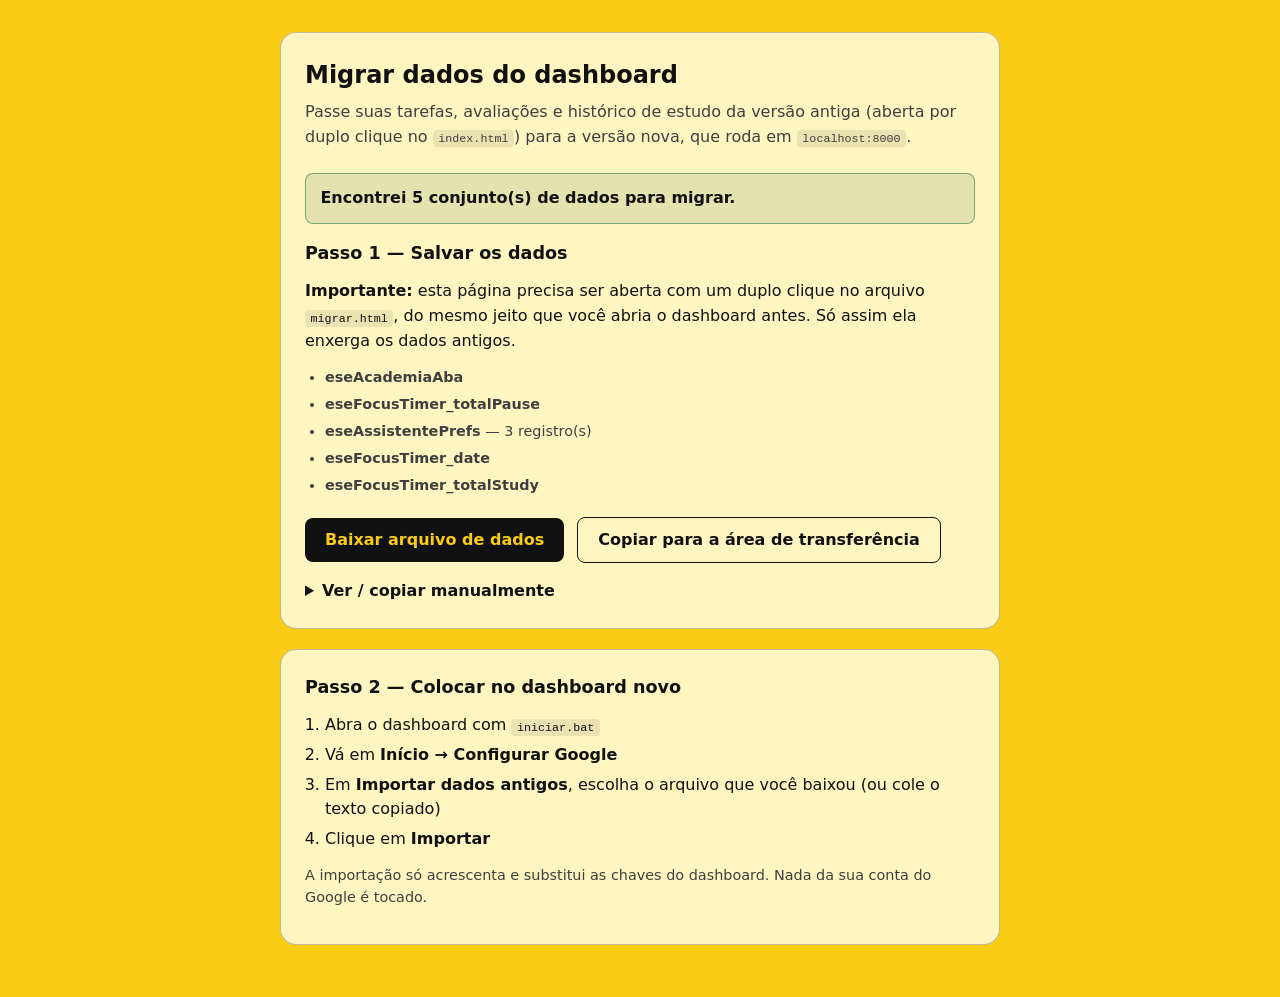
<file: migrar.html>
<!DOCTYPE html>
<html lang="pt-BR">
<head>
<meta charset="UTF-8">
<meta name="viewport" content="width=device-width, initial-scale=1.0">
<title>Migrar dados do dashboard</title>
<style>
    :root {
        --bg: #facc15;
        --card: rgba(255, 248, 204, 0.94);
        --ink: #111111;
        --muted: #3f3f3f;
        --border: rgba(0, 0, 0, 0.24);
        --ok: #166534;
        --warn: #a16207;
    }
    * { box-sizing: border-box; margin: 0; padding: 0; }
    body {
        font-family: 'Segoe UI', system-ui, sans-serif;
        background: var(--bg);
        color: var(--ink);
        min-height: 100vh;
        display: flex;
        justify-content: center;
        padding: 2rem 1rem;
        line-height: 1.55;
    }
    .wrap { max-width: 720px; width: 100%; }
    .card {
        background: var(--card);
        border: 1px solid var(--border);
        border-radius: 16px;
        padding: 1.5rem;
        margin-bottom: 1.25rem;
    }
    h1 { font-size: 1.5rem; margin-bottom: 0.35rem; }
    h2 { font-size: 1.1rem; margin-bottom: 0.75rem; }
    p { margin-bottom: 0.75rem; }
    .sub { color: var(--muted); margin-bottom: 1.5rem; }
    ul { margin: 0 0 0.75rem 1.25rem; }
    li { margin-bottom: 0.3rem; }
    .btn {
        display: inline-block;
        background: var(--ink);
        color: var(--bg);
        border: none;
        border-radius: 8px;
        padding: 0.8rem 1.25rem;
        font-size: 1rem;
        font-weight: 700;
        font-family: inherit;
        cursor: pointer;
        margin: 0.25rem 0.5rem 0.25rem 0;
    }
    .btn:hover { background: #000; }
    .btn:disabled { opacity: 0.45; cursor: not-allowed; }
    .btn-ghost {
        background: transparent;
        color: var(--ink);
        border: 1px solid var(--ink);
    }
    .status {
        padding: 0.75rem 0.9rem;
        border-radius: 8px;
        border: 1px solid var(--border);
        font-weight: 600;
        margin-bottom: 1rem;
    }
    .status.ok { background: rgba(22,101,52,0.12); border-color: rgba(22,101,52,0.5); }
    .status.warn { background: rgba(161,98,7,0.12); border-color: rgba(161,98,7,0.5); }
    textarea {
        width: 100%;
        min-height: 130px;
        font-family: ui-monospace, 'Cascadia Code', Consolas, monospace;
        font-size: 0.78rem;
        padding: 0.6rem;
        border: 1px solid var(--border);
        border-radius: 8px;
        background: rgba(255,255,255,0.7);
        resize: vertical;
    }
    code {
        background: rgba(0,0,0,0.08);
        padding: 0.1rem 0.35rem;
        border-radius: 4px;
        font-size: 0.9em;
    }
    .keys { font-size: 0.9rem; color: var(--muted); }
</style>
</head>
<body>
<div class="wrap">

    <div class="card">
        <h1>Migrar dados do dashboard</h1>
        <p class="sub">
            Passe suas tarefas, avaliações e histórico de estudo da versão antiga
            (aberta por duplo clique no <code>index.html</code>) para a versão nova,
            que roda em <code>localhost:8000</code>.
        </p>

        <div id="status" class="status">Verificando…</div>

        <h2>Passo 1 — Salvar os dados</h2>
        <p>
            <strong>Importante:</strong> esta página precisa ser aberta com um
            duplo clique no arquivo <code>migrar.html</code>, do mesmo jeito que
            você abria o dashboard antes. Só assim ela enxerga os dados antigos.
        </p>

        <div id="found" class="keys"></div>

        <p style="margin-top:1rem;">
            <button id="download" class="btn">Baixar arquivo de dados</button>
            <button id="copy" class="btn btn-ghost">Copiar para a área de transferência</button>
        </p>

        <details style="margin-top:0.5rem;">
            <summary style="cursor:pointer; font-weight:600;">Ver / copiar manualmente</summary>
            <p style="margin-top:0.6rem;">
                <textarea id="json" readonly></textarea>
            </p>
        </details>
    </div>

    <div class="card">
        <h2>Passo 2 — Colocar no dashboard novo</h2>
        <ol style="margin-left:1.25rem;">
            <li>Abra o dashboard com <code>iniciar.bat</code></li>
            <li>Vá em <strong>Início → Configurar Google</strong></li>
            <li>Em <strong>Importar dados antigos</strong>, escolha o arquivo que
                você baixou (ou cole o texto copiado)</li>
            <li>Clique em <strong>Importar</strong></li>
        </ol>
        <p style="margin-top:0.75rem; color:var(--muted); font-size:0.9rem;">
            A importação só acrescenta e substitui as chaves do dashboard.
            Nada da sua conta do Google é tocado.
        </p>
    </div>

</div>

<script>
(function () {
    var PREFIXO = 'ese';

    function coletar() {
        var dados = {};
        for (var i = 0; i < localStorage.length; i++) {
            var chave = localStorage.key(i);
            if (chave && chave.indexOf(PREFIXO) === 0) {
                dados[chave] = localStorage.getItem(chave);
            }
        }
        return dados;
    }

    var dados = coletar();
    var chaves = Object.keys(dados);
    var pacote = JSON.stringify({
        formato: 'ese-dashboard-backup',
        versao: 1,
        origem: location.href,
        data: new Date().toISOString(),
        dados: dados
    }, null, 2);

    var statusEl = document.getElementById('status');
    var foundEl = document.getElementById('found');
    var jsonEl = document.getElementById('json');
    var downloadBtn = document.getElementById('download');
    var copyBtn = document.getElementById('copy');

    jsonEl.value = pacote;

    if (chaves.length === 0) {
        statusEl.className = 'status warn';
        statusEl.textContent = 'Nenhum dado encontrado nesta página.';
        foundEl.innerHTML =
            '<p>Isso acontece quando esta página não foi aberta do mesmo jeito que o ' +
            'dashboard antigo. Feche esta aba, vá até a pasta do dashboard e dê um ' +
            'duplo clique em <code>migrar.html</code>.</p>' +
            '<p>Se você nunca usou o dashboard antes, não há nada para migrar — ' +
            'pode ignorar esta página.</p>';
        downloadBtn.disabled = true;
        copyBtn.disabled = true;
        return;
    }

    var rotulos = {
        eseTasks: 'Pendências',
        eseAssessments: 'Avaliações',
        eseSubjectsByBimester: 'Matérias',
        eseStudyHistory: 'Histórico de estudo',
        eseAttendanceSubjects: 'Controle de presença (não usado na versão nova)',
        eseGlobalBimester: 'Bimestre selecionado'
    };

    function descrever(chave) {
        var rotulo = rotulos[chave] || chave;
        var valor = dados[chave];
        var extra = '';
        try {
            var parsed = JSON.parse(valor);
            if (Array.isArray(parsed)) extra = ' — ' + parsed.length + ' item(ns)';
            else if (parsed && typeof parsed === 'object') extra = ' — ' + Object.keys(parsed).length + ' registro(s)';
        } catch (e) { /* valor simples */ }
        return '<li><strong>' + rotulo + '</strong>' + extra + '</li>';
    }

    statusEl.className = 'status ok';
    statusEl.textContent = 'Encontrei ' + chaves.length + ' conjunto(s) de dados para migrar.';
    foundEl.innerHTML = '<ul>' + chaves.map(descrever).join('') + '</ul>';

    downloadBtn.addEventListener('click', function () {
        var blob = new Blob([pacote], { type: 'application/json' });
        var url = URL.createObjectURL(blob);
        var a = document.createElement('a');
        a.href = url;
        a.download = 'dashboard-ese-dados.json';
        document.body.appendChild(a);
        a.click();
        document.body.removeChild(a);
        setTimeout(function () { URL.revokeObjectURL(url); }, 1000);
        downloadBtn.textContent = 'Arquivo baixado ✓';
    });

    copyBtn.addEventListener('click', function () {
        jsonEl.select();
        var ok = false;
        try { ok = document.execCommand('copy'); } catch (e) { ok = false; }
        if (!ok && navigator.clipboard) {
            navigator.clipboard.writeText(pacote).then(function () {
                copyBtn.textContent = 'Copiado ✓';
            });
            return;
        }
        copyBtn.textContent = ok ? 'Copiado ✓' : 'Copie manualmente abaixo';
    });
})();
</script>
</body>
</html>
</file>
